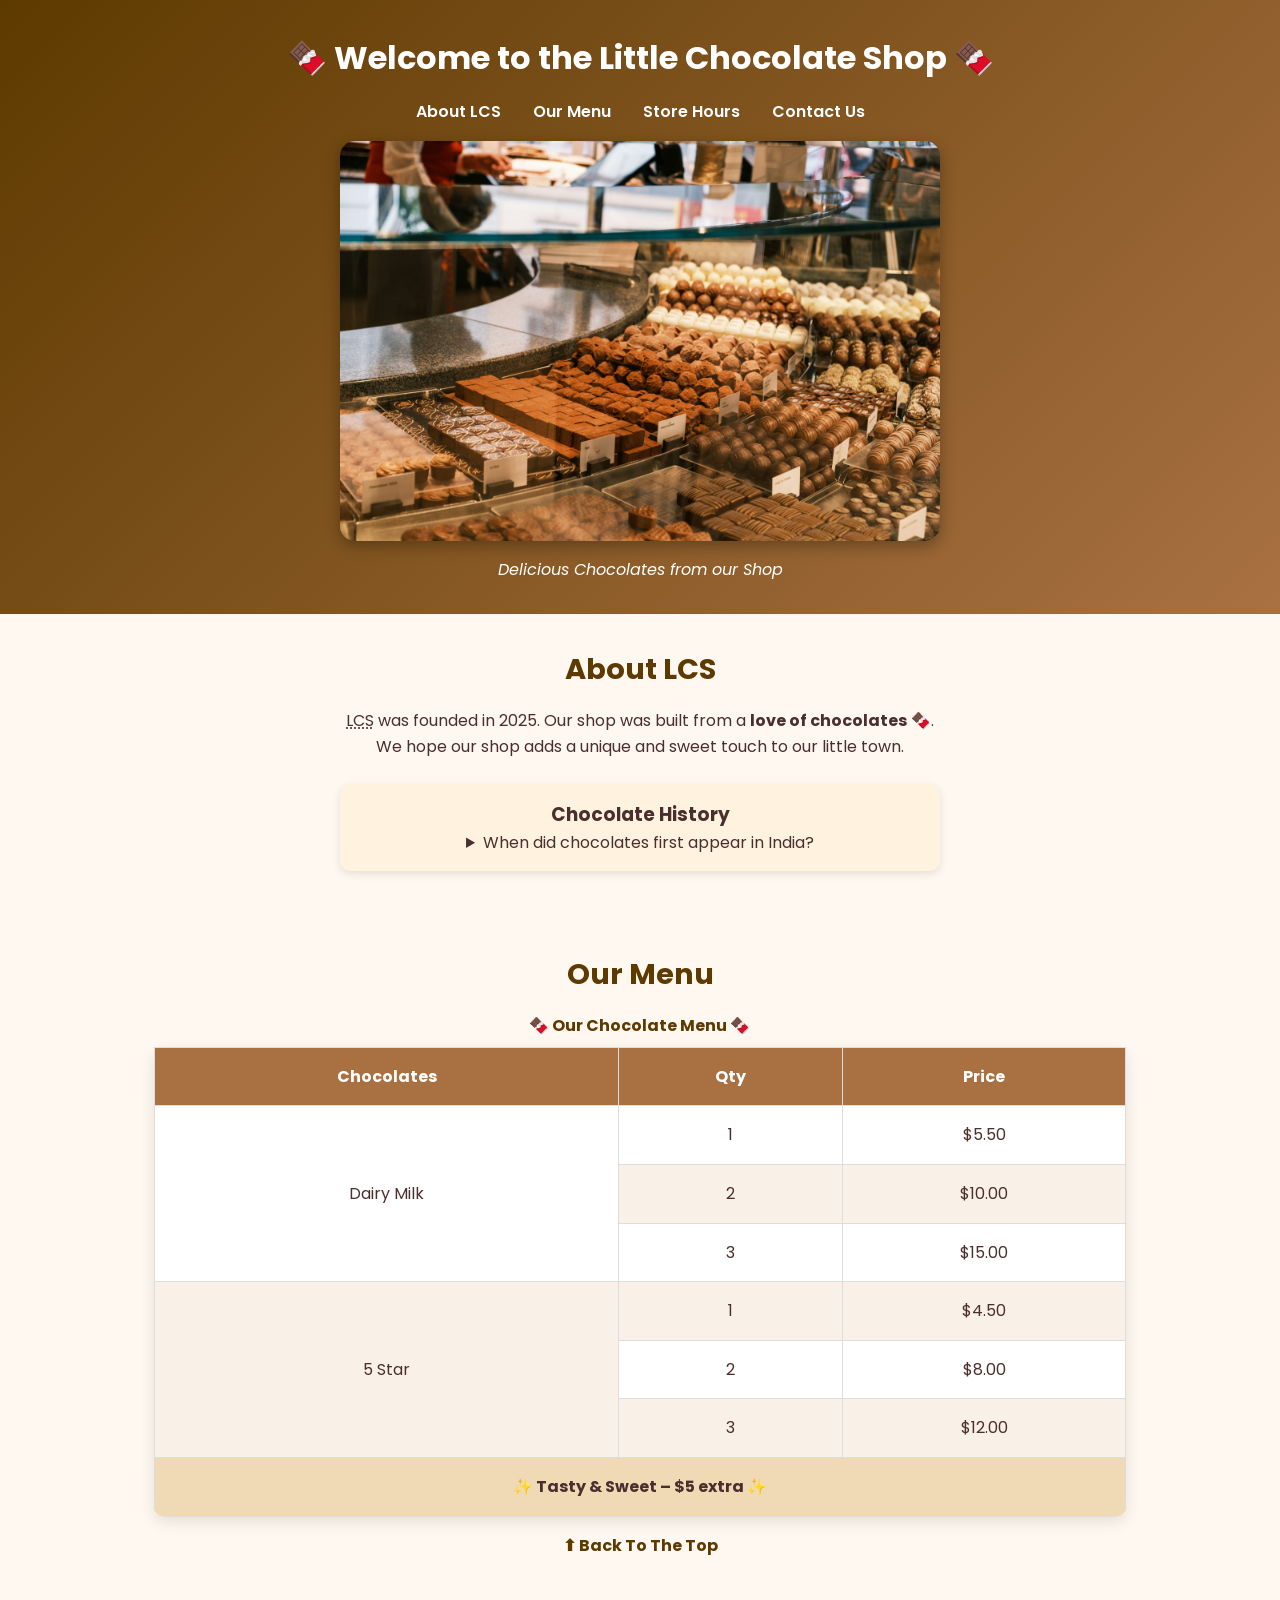
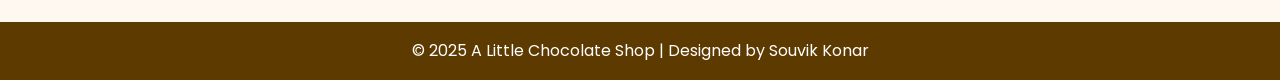
<file: index.html>
<!DOCTYPE html>
<html lang="en">

<head>
  <meta charset="UTF-8">
  <meta name="author" content="Souvik Konar">
  <meta name="description" content="Official website of A Little Chocolate Shop">
  <meta name="viewport" content="width=device-width, initial-scale=1.0">
  <title>A Little Chocolate Shop</title>
  <link rel="icon" href="./logo.png" type="image/png">

  <!-- Google Fonts -->
  <link href="https://fonts.googleapis.com/css2?family=Poppins:wght@400;600;700&display=swap" rel="stylesheet">

  <!-- CSS -->
  <link rel="stylesheet" href="style.css">
</head>

<body id="top">
  <!-- Header -->
  <header class="header">
    <h1>🍫 Welcome to the Little Chocolate Shop 🍫</h1>

    <!-- Navigation -->
    <nav class="navbar">
      <button class="menu-toggle">☰</button>
      <ul class="nav-links">
        <li><a href="#about">About LCS</a></li>
        <li><a href="#menu">Our Menu</a></li>
        <li><a href="hours.html">Store Hours</a></li>
        <li><a href="contact.html">Contact Us</a></li>
      </ul>
    </nav>

    <!-- Hero Image -->
    <figure class="hero">
      <img src="shop_img.jpeg" alt="Chocolates" title="We love Chocolates">
      <figcaption>Delicious Chocolates from our Shop</figcaption>
    </figure>
  </header>

  <!-- Main -->
  <main>
    <!-- About -->
    <section id="about" class="about">
      <h2>About LCS</h2>
      <p>
        <abbr title="The Little Chocolate Shop">LCS</abbr> was founded in <time datetime="2025">2025</time>.
        Our shop was built from a <strong>love of chocolates</strong> 🍫.
        We hope our shop adds a unique and sweet touch to our little town.
      </p>

      <aside class="history">
        <h3>Chocolate History</h3>
        <details>
          <summary>When did chocolates first appear in India?</summary>
          <p>
            Chocolates were introduced to India during the British colonial period.
            Initially, they were a luxury item enjoyed only by the elite and British officials.
            The first significant entry into the Indian market came when Cadbury
            started selling chocolates in India around <time datetime="1948">1948</time>.
            Over time, chocolates became affordable and popular, becoming one of the most loved sweets in India.
            (<cite><a href="https://en.wikipedia.org/wiki/Cadbury" target="_blank">Source: Wikipedia</a></cite>)
          </p>
        </details>
      </aside>
    </section>

    <!-- Menu -->
    <section id="menu" class="menu">
      <h2>Our Menu</h2>
      <table>
        <caption>🍫 Our Chocolate Menu 🍫</caption>
        <thead>
          <tr>
            <th>Chocolates</th>
            <th>Qty</th>
            <th>Price</th>
          </tr>
        </thead>
        <tbody>
          <tr>
            <td rowspan="3">Dairy Milk</td>
            <td>1</td>
            <td>$5.50</td>
          </tr>
          <tr>
            <td>2</td>
            <td>$10.00</td>
          </tr>
          <tr>
            <td>3</td>
            <td>$15.00</td>
          </tr>
          <tr>
            <td rowspan="3">5 Star</td>
            <td>1</td>
            <td>$4.50</td>
          </tr>
          <tr>
            <td>2</td>
            <td>$8.00</td>
          </tr>
          <tr>
            <td>3</td>
            <td>$12.00</td>
          </tr>
        </tbody>
        <tfoot>
          <tr>
            <td colspan="3">✨ Tasty &amp; Sweet – $5 extra ✨</td>
          </tr>
        </tfoot>
      </table>

      <!-- Fixed Back to Top -->
      <p class="back-top"><a href="#top">⬆ Back To The Top</a></p>
    </section>
  </main>

  <!-- Footer -->
  <footer>
    <p>&copy; 2025 A Little Chocolate Shop | Designed by Souvik Konar</p>
  </footer>

  <!-- JavaScript -->
  <script>
    // Navbar toggle
    const menuToggle = document.querySelector('.menu-toggle');
    const navLinks = document.querySelector('.nav-links');

    menuToggle.addEventListener('click', () => {
      navLinks.classList.toggle('active');
    });

    // Smooth scroll
    document.querySelectorAll('a[href^="#"]').forEach(anchor => {
      anchor.addEventListener('click', function (e) {
        const targetId = this.getAttribute('href');
        if (targetId && targetId.startsWith("#")) {
          e.preventDefault();
          const target = document.querySelector(targetId);
          if (target) {
            target.scrollIntoView({ behavior: 'smooth' });
          }
        }
      });
    });
  </script>
</body>

</html>
</file>
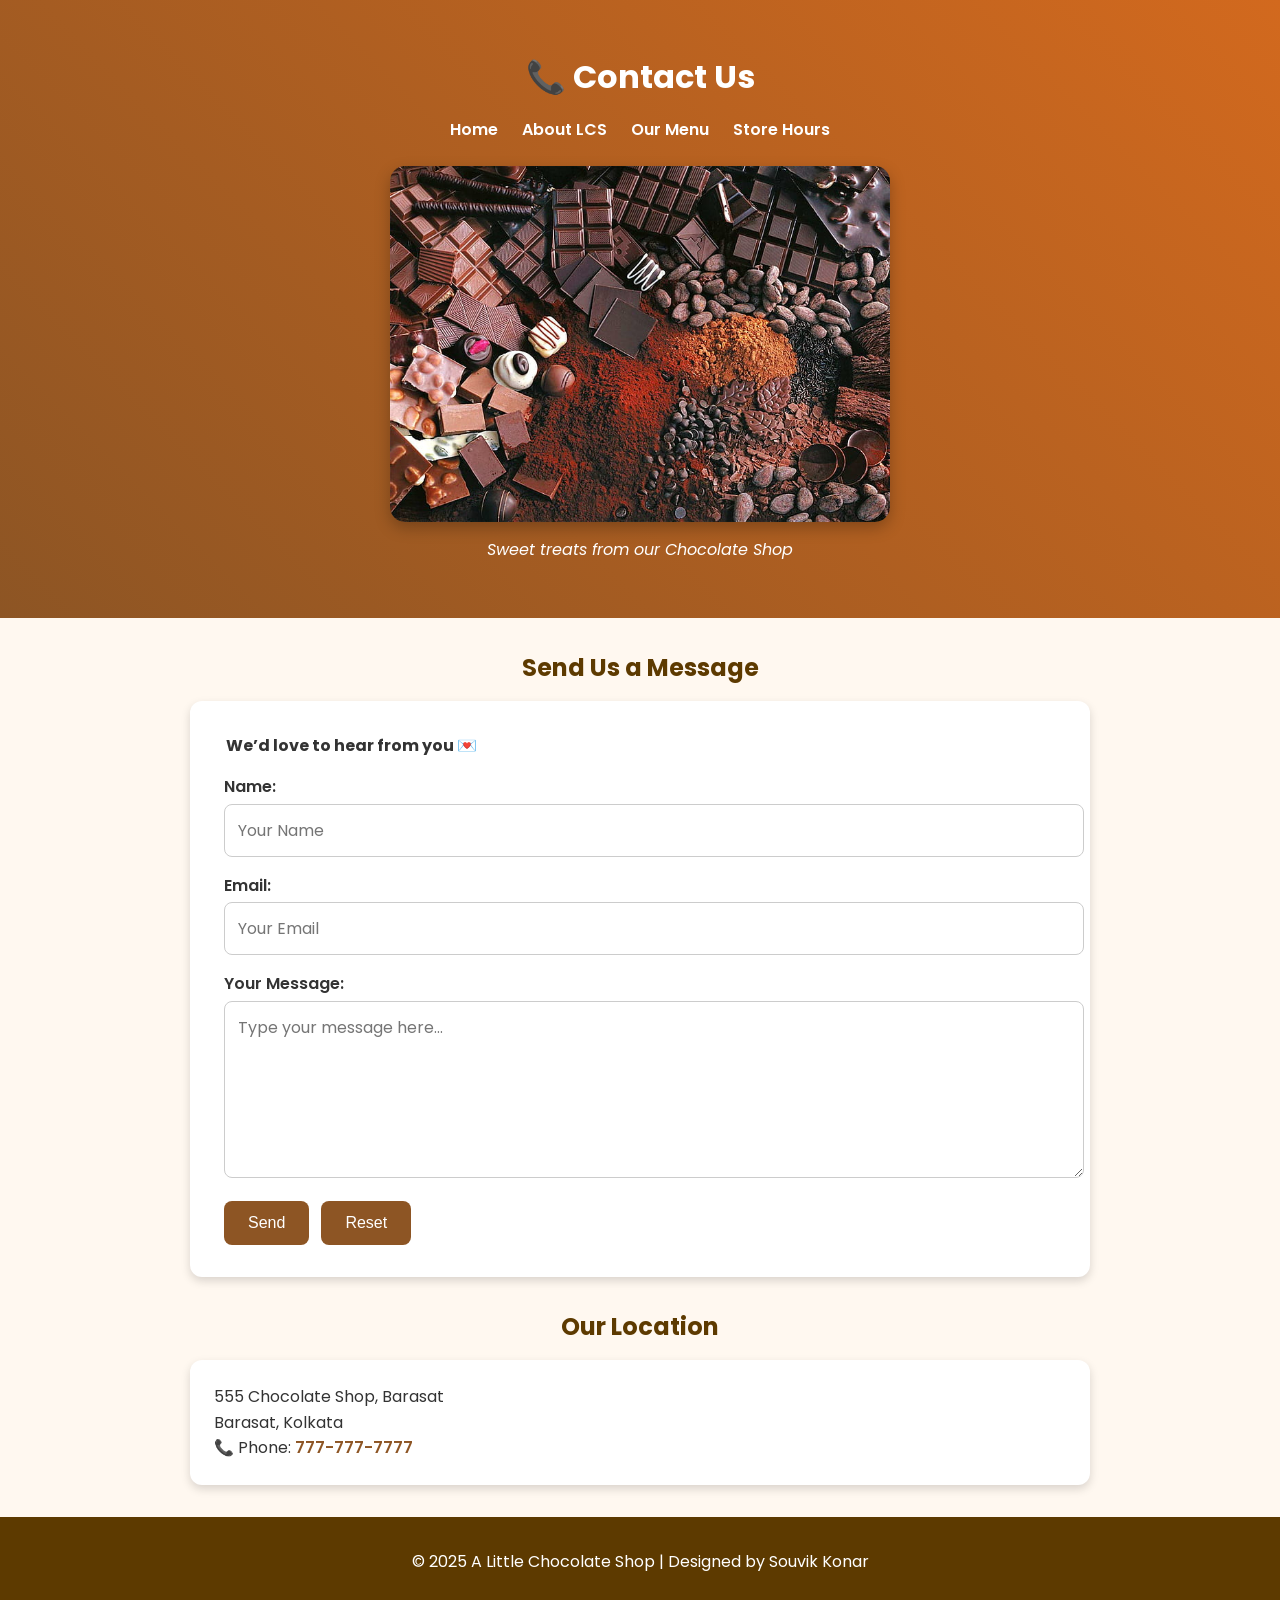
<file: contact.html>
<!DOCTYPE html>
<html lang="en">

<head>
  <meta charset="UTF-8">
  <meta name="author" content="Souvik Konar">
  <meta name="description" content="Contact information for the Little Chocolate Shop">
  <meta name="viewport" content="width=device-width, initial-scale=1.0">
  <title>LCS | Contact Us</title>
  <link rel="icon" href="shop_img.png" type="image/png">

  <!-- Google Fonts -->
  <link href="https://fonts.googleapis.com/css2?family=Poppins:wght@400;600;700&display=swap" rel="stylesheet">

  <!-- CSS -->
  <style>
    body {
      font-family: "Poppins", sans-serif;
      margin: 0;
      padding: 0;
      background: #fff8f0;
      color: #333;
    }

    header {
      text-align: center;
      background: linear-gradient(45deg, #8d5524, #d2691e);
      color: #fff;
      padding: 2rem 1rem;
    }

    header h1 {
      margin-bottom: 1rem;
      font-size: 2rem;
    }

    nav ul {
      list-style: none;
      padding: 0;
      display: flex;
      justify-content: center;
      gap: 1.5rem;
      flex-wrap: wrap;
    }

    nav a {
      text-decoration: none;
      font-weight: 600;
      color: #fff;
      transition: color 0.3s;
    }

    nav a:hover {
      color: #ffd700;
    }

    figure {
      margin: 1.5rem auto;
      text-align: center;
    }

    figure img {
      width: 100%;
      max-width: 500px;
      border-radius: 15px;
      box-shadow: 0 6px 15px rgba(0, 0, 0, 0.25);
    }

    figcaption {
      margin-top: 0.5rem;
      font-style: italic;
    }

    main {
      max-width: 900px;
      margin: 2rem auto;
      padding: 0 1rem;
    }

    h2 {
      text-align: center;
      color: #5d3a00;
      margin-bottom: 1rem;
    }

    form {
      background: #fff;
      padding: 2rem;
      border-radius: 12px;
      box-shadow: 0 4px 10px rgba(0, 0, 0, 0.15);
      margin-bottom: 2rem;
    }

    fieldset {
      border: none;
      padding: 0;
    }

    legend {
      font-weight: 700;
      margin-bottom: 1rem;
      display: block;
    }

    label {
      display: block;
      margin-bottom: 0.3rem;
      font-weight: 600;
    }

    input,
    textarea {
      width: 100%;
      padding: 0.8rem;
      margin-bottom: 1rem;
      border: 1px solid #ccc;
      border-radius: 8px;
      font-family: inherit;
      font-size: 1rem;
    }

    button {
      background: #8d5524;
      color: #fff;
      padding: 0.8rem 1.5rem;
      border: none;
      border-radius: 8px;
      cursor: pointer;
      font-size: 1rem;
      margin-right: 0.5rem;
      transition: background 0.3s;
    }

    button:hover {
      background: #5d3a00;
    }

    address {
      background: #fff;
      padding: 1.5rem;
      border-radius: 12px;
      box-shadow: 0 4px 10px rgba(0, 0, 0, 0.15);
      font-style: normal;
      line-height: 1.6;
    }

    address a {
      color: #8d5524;
      font-weight: 600;
      text-decoration: none;
    }

    address a:hover {
      text-decoration: underline;
    }

    footer {
      text-align: center;
      background: #5d3a00;
      color: #fff;
      padding: 1rem;
      margin-top: 2rem;
    }

    /* Responsive */
    @media (max-width: 600px) {
      nav ul {
        flex-direction: column;
        gap: 0.8rem;
      }

      form {
        padding: 1.2rem;
      }
    }
  </style>
</head>

<body>
  <header>
    <h1>📞 Contact Us</h1>
    <nav>
      <ul>
        <li><a href="index.html">Home</a></li>
        <li><a href="index.html#about">About LCS</a></li>
        <li><a href="index.html#menu">Our Menu</a></li>
        <li><a href="hours.html">Store Hours</a></li>
      </ul>
    </nav>
    <figure>
      <img src="choclate_img.jpeg" alt="Little Chocolate Shop Chocolates" title="Chocolates ready to eat">
      <figcaption>Sweet treats from our Chocolate Shop</figcaption>
    </figure>
  </header>

  <main>
    <!-- Contact Form -->
    <section>
      <h2>Send Us a Message</h2>
      <form action="https://httpbin.org/get" method="get">
        <fieldset>
          <legend>We’d love to hear from you 💌</legend>

          <label for="name">Name:</label>
          <input type="text" name="name" id="name" placeholder="Your Name" required>

          <label for="email">Email:</label>
          <input type="email" name="email" id="email" placeholder="Your Email" required>

          <label for="message">Your Message:</label>
          <textarea name="message" id="message" rows="6" placeholder="Type your message here..."></textarea>

          <button type="submit">Send</button>
          <button type="reset">Reset</button>
        </fieldset>
      </form>
    </section>

    <!-- Location -->
    <section>
      <h2>Our Location</h2>
      <address>
        555 Chocolate Shop, Barasat <br>
        Barasat, Kolkata <br>
        📞 Phone: <a href="tel:+7777777777">777-777-7777</a>
      </address>
    </section>
  </main>

  <footer>
    <p>&copy; 2025 A Little Chocolate Shop | Designed by Souvik Konar</p>
  </footer>

  <!-- JS -->
  <script>
    // Simple form submit confirmation
    const form = document.querySelector("form");
    form.addEventListener("submit", (e) => {
      alert("✅ Your message has been sent! Thank you for contacting us.");
    });
  </script>
</body>

</html>
</file>
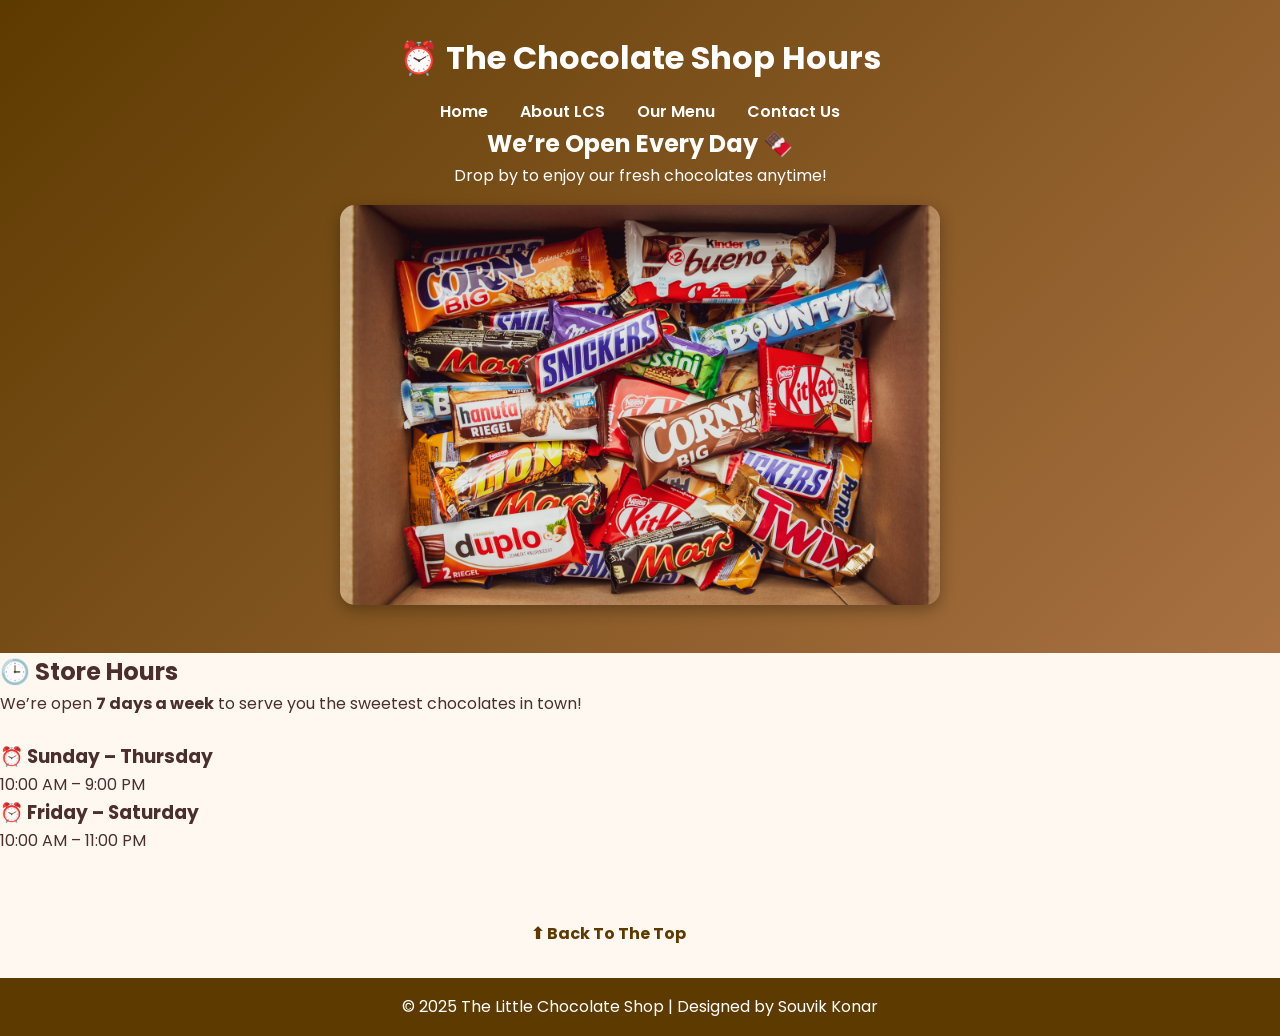
<file: hours.html>
<!DOCTYPE html>
<html lang="en">

<head>
    <meta charset="UTF-8">
    <meta name="author" content="Souvik Konar">
    <meta name="description" content="Store hours for The Little Chocolate Shop">
    <meta name="viewport" content="width=device-width, initial-scale=1.0">
    <title>LCS Hours</title>
    <link rel="icon" href="shop_img.png" type="image/png">

    <!-- Google Fonts -->
    <link href="https://fonts.googleapis.com/css2?family=Poppins:wght@400;600;700&display=swap" rel="stylesheet">

    <!-- CSS -->
    <link rel="stylesheet" href="style.css">
</head>

<body id="top">
    <!-- Header -->
    <header class="header">
        <h1>⏰ The Chocolate Shop Hours</h1>

        <!-- Navigation -->
        <nav class="navbar">
            <button class="menu-toggle">☰</button>
            <ul class="nav-links">
                <li><a href="index.html">Home</a></li>
                <li><a href="index.html#about">About LCS</a></li>
                <li><a href="index.html#menu">Our Menu</a></li>
                <li><a href="contact.html">Contact Us</a></li>
            </ul>
        </nav>

        <!-- Hero Section -->
        <section class="hero">
            <div class="hero-content">
                <h2>We’re Open Every Day 🍫</h2>
                <p>Drop by to enjoy our fresh chocolates anytime!</p>
            </div>
            <img src="choclate_tray_img.jpeg" alt="A Tray of Chocolates" title="We love Chocolates">
        </section>
    </header>

    <!-- Main Content -->
    <main class="hours">
        <h2>🕒 Store Hours</h2>
        <p class="intro">We’re open <strong>7 days a week</strong> to serve you the sweetest chocolates in town!</p>
        <br>

        <div class="hours-card">
            <div class="day">
                <h3>⏰ Sunday – Thursday</h3>
                <span class="time">10:00 AM – 9:00 PM</span>
            </div>
            
            <div class="day">
                <h3>⏰ Friday – Saturday</h3>
                <span class="time">10:00 AM – 11:00 PM</span>
            </div>
        </div>
        <br>
        <br>
        <p class="back-top"><a href="#top">&nbsp;&nbsp;&nbsp;&nbsp;&nbsp;&nbsp;&nbsp;&nbsp;&nbsp;&nbsp;&nbsp;&nbsp;&nbsp;&nbsp;&nbsp;&nbsp;&nbsp;&nbsp;&nbsp;&nbsp;&nbsp;&nbsp;&nbsp;&nbsp;&nbsp;&nbsp;&nbsp;&nbsp;&nbsp;&nbsp;&nbsp;&nbsp;&nbsp;&nbsp;&nbsp;&nbsp;&nbsp;&nbsp;&nbsp;&nbsp;&nbsp;&nbsp;&nbsp;&nbsp;&nbsp;&nbsp;&nbsp;&nbsp;&nbsp;&nbsp;&nbsp;&nbsp;&nbsp;&nbsp;&nbsp;&nbsp;&nbsp;&nbsp;&nbsp;&nbsp;&nbsp;&nbsp;&nbsp;&nbsp;&nbsp;&nbsp;&nbsp;&nbsp;&nbsp;&nbsp;&nbsp;&nbsp;&nbsp;&nbsp;&nbsp;&nbsp;&nbsp;&nbsp;&nbsp;&nbsp;&nbsp;&nbsp;&nbsp;&nbsp;&nbsp;&nbsp;&nbsp;&nbsp;&nbsp;&nbsp;&nbsp;&nbsp;&nbsp;&nbsp;&nbsp;&nbsp;&nbsp;&nbsp;&nbsp;&nbsp;&nbsp;&nbsp;&nbsp;&nbsp;&nbsp;&nbsp;&nbsp;&nbsp;&nbsp;&nbsp;&nbsp;&nbsp;&nbsp;&nbsp;&nbsp;&nbsp;&nbsp;&nbsp;&nbsp;&nbsp;&nbsp;&nbsp;&nbsp;&nbsp;&nbsp;&nbsp;&nbsp;&nbsp;&nbsp;&nbsp;&nbsp;&nbsp;&nbsp;&nbsp;&nbsp;&nbsp;&nbsp;&nbsp;&nbsp;&nbsp;&nbsp;&nbsp;&nbsp;&nbsp;&nbsp;&nbsp;&nbsp;&nbsp;&nbsp;&nbsp;&nbsp;&nbsp;&nbsp;&nbsp;&nbsp;&nbsp;&nbsp;&nbsp;&nbsp;&nbsp;&nbsp;&nbsp;&nbsp;&nbsp;&nbsp;&nbsp;&nbsp;&nbsp;&nbsp;&nbsp;&nbsp;&nbsp;&nbsp;&nbsp;&nbsp;&nbsp;&nbsp;⬆ Back To The Top</a></p>
    </main>

    <!-- Footer -->
    <footer>
        <p>&copy; 2025 The Little Chocolate Shop | Designed by Souvik Konar</p>
    </footer>

    <!-- JavaScript -->
    <script>
        // Navbar toggle
        const menuToggle = document.querySelector('.menu-toggle');
        const navLinks = document.querySelector('.nav-links');

        menuToggle.addEventListener('click', () => {
            navLinks.classList.toggle('active');
        });

        // Smooth scroll for "Back To Top"
        document.querySelectorAll('a[href^="#"]').forEach(anchor => {
            anchor.addEventListener('click', function (e) {
                e.preventDefault();
                document.querySelector(this.getAttribute('href')).scrollIntoView({
                    behavior: 'smooth'
                });
            });
        });
    </script>
</body>

</html>
</file>
<file: style.css>
/* Reset */
* {
  margin: 0;
  padding: 0;
  box-sizing: border-box;
}

body {
  font-family: "Poppins", sans-serif;
  background: #fff8f0;
  color: #4b2e2e;
  line-height: 1.6;
}

/* Header */
.header {
  text-align: center;
  padding: 2rem;
  background: linear-gradient(135deg, #5d3a00, #a97142);
  color: #fff;
}

.header h1 {
  font-size: 2rem;
  margin-bottom: 1rem;
}

/* Navbar */
.navbar {
  position: relative;
}

.navbar .menu-toggle {
  display: none;
  font-size: 2rem;
  background: none;
  border: none;
  color: #fff;
  cursor: pointer;
}

.nav-links {
  list-style: none;
  display: flex;
  justify-content: center;
  gap: 2rem;
}

.nav-links li a {
  color: #fff;
  text-decoration: none;
  font-weight: 600;
  transition: color 0.3s;
}

.nav-links li a:hover {
  color: #ffd700;
}

/* Hero */
.hero img {
  width: 100%;
  max-width: 600px;
  border-radius: 15px;
  margin: 1rem auto;
  display: block;
  box-shadow: 0 5px 15px rgba(0, 0, 0, 0.3);
}

.hero figcaption {
  font-style: italic;
  margin-top: 0.5rem;
}

/* About */
.about {
  padding: 2rem;
  text-align: center;
}

.about h2 {
  margin-bottom: 1rem;
  font-size: 1.8rem;
  color: #5d3a00;
}

.about p {
  max-width: 600px;
  margin: auto;
  margin-bottom: 1.5rem;
}

/* History Box */
.history {
  background: #fff3e0;
  padding: 1rem;
  margin: 1rem auto;
  border-radius: 10px;
  max-width: 600px;
  box-shadow: 0 3px 8px rgba(0, 0, 0, 0.1);
}

/* Menu */
.menu {
  padding: 2rem;
  text-align: center;
}

.menu h2 {
  margin-bottom: 1rem;
  font-size: 1.8rem;
  color: #5d3a00;
}

table {
  width: 80%;
  margin: auto;
  border-collapse: collapse;
  background: #fff;
  border-radius: 10px;
  overflow: hidden;
  box-shadow: 0 5px 15px rgba(0, 0, 0, 0.1);
}

table caption {
  margin-bottom: 0.5rem;
  font-weight: bold;
  color: #5d3a00;
}

table th,
table td {
  padding: 1rem;
  border: 1px solid #ddd;
}

table th {
  background: #a97142;
  color: #fff;
}

table tr:nth-child(even) {
  background: #f9f1e7;
}

tfoot td {
  font-weight: bold;
  background: #f0d9b5;
}

.back-top {
  margin-top: 1rem;
}

.back-top a {
  text-decoration: none;
  color: #5d3a00;
  font-weight: bold;
}

/* Footer */
footer {
  text-align: center;
  padding: 1rem;
  background: #5d3a00;
  color: #fff;
  margin-top: 2rem;
}

/* Responsive */
@media (max-width: 768px) {
  .nav-links {
    flex-direction: column;
    display: none;
    background: #5d3a00;
    padding: 1rem;
  }

  .nav-links.active {
    display: flex;
  }

  .navbar .menu-toggle {
    display: block;
    margin: auto;
  }

  table {
    width: 100%;
  }
}
</file>
